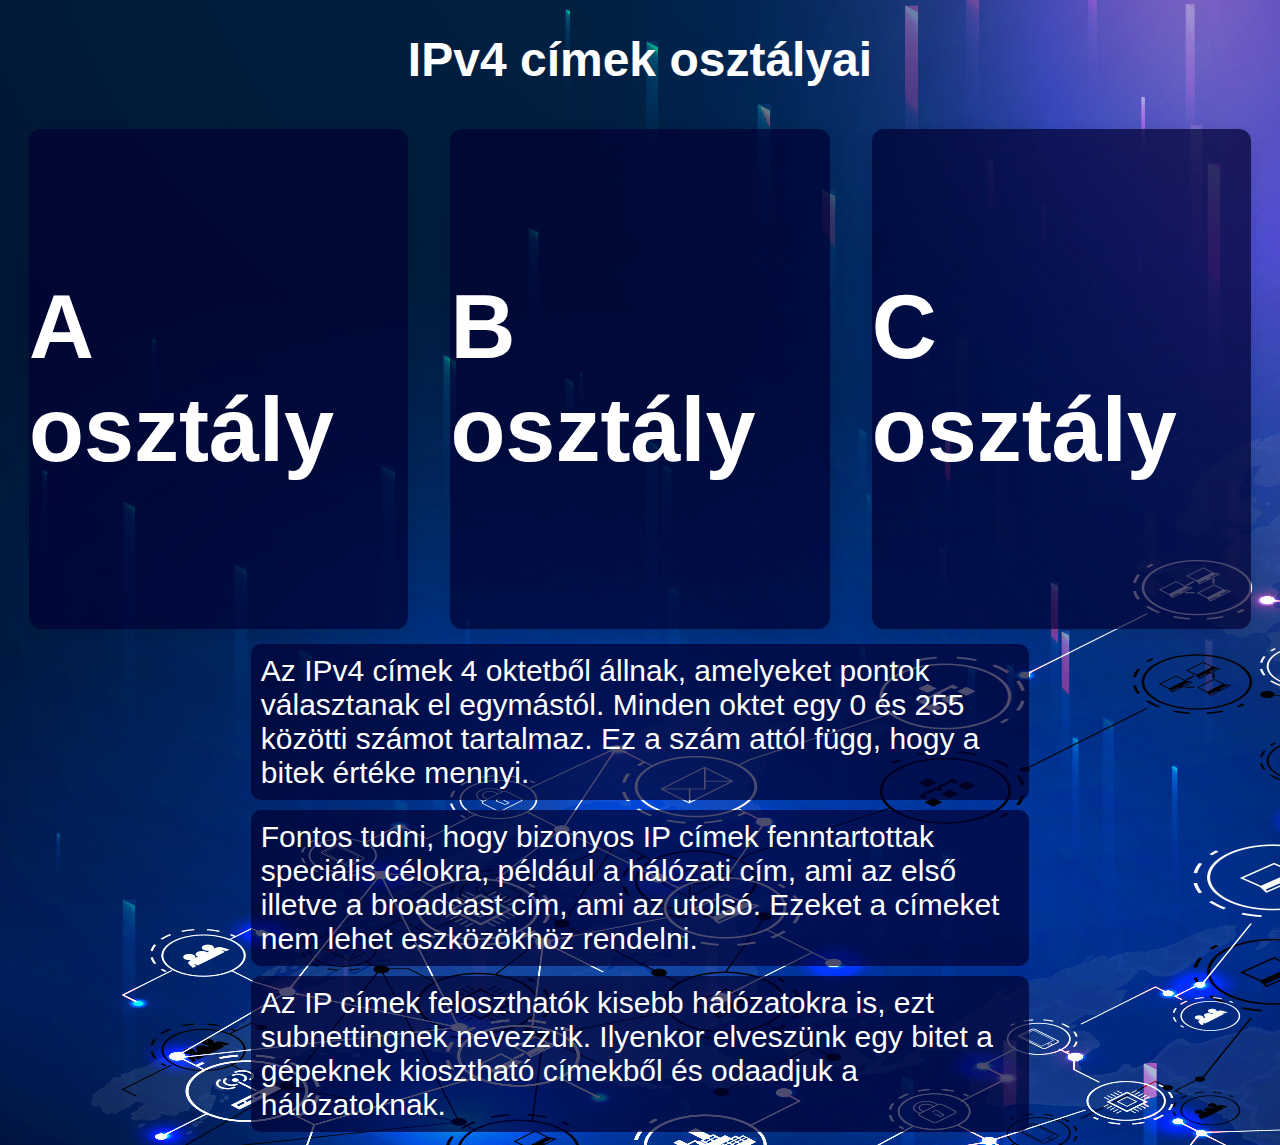
<file: index.html>
<!DOCTYPE html>
<html lang="hu">
<head>
    <meta charset="UTF-8">
    <meta name="viewport" content="width=device-width, initial-scale=1.0">
    <link rel="stylesheet" href="ipgifstyle.css">
    <title>IPv4 címek bemutatása</title>
</head>
<body>
    <div class="header">
        <h1>IPv4 címek osztályai</h1>
    </div>
    <div class="parent-container">
        <div class="card-container1">
            <div class="rotating-card">
                <div class="card-front">
                    <h2>A osztály</h2>
                </div>
                <div class="card-back">
                    <p class="justify-text">
                        Ebben az osztályban az első 8 bit a hálózatot mutatja, a többi bit kiosztható cím.
                        Összesen 2^24-2=16777214 gép csatlakoztatható egy A osztályú hálózathoz.
                    </p>
                    <img class="card-back-pic" src="img/AClass.png" alt="A osztályú IPcím">
                </div>
            </div>
        </div>
        <div class="card-container2">
            <div class="rotating-card">
                <div class="card-front">
                    <h2>B osztály</h2>
                </div>
                <div class="card-back">
                    <p class="justify-text">
                        Ebben az osztályban a bitek fele a hálózatot, a másik fele pedig a gépet azonosítja.
                        Összesen 2^16-2=65534 gép csatlakoztatható egy B osztályú hálózathoz.
                    </p>
                    <img class="card-back-pic" src="img/BClass.png" alt="B osztályú IPcím">
                </div>
            </div>
        </div>
        <div class="card-container3">
            <div class="rotating-card">
                <div class="card-front">
                    <h2>C osztály</h2>
                </div>
                <div class="card-back">
                    <p class="justify-text">
                        Ebben az osztályban az első 3 oktet a hálózatot mutatja a 4. oktet pedig a gépet azonosítja.
                        Összesen 2^8-2=254 gép csatlakoztatható egy C osztályú hálózathoz.
                    </p>
                    <img class="card-back-pic" src="img/CClass.png" alt="C osztályú IPcím">
                </div>
            </div>
        </div>
    </div>
    <div class="explanation">
        <p class="explanation-text">
            Az IPv4 címek 4 oktetből állnak, amelyeket pontok választanak el egymástól.
            Minden oktet egy 0 és 255 közötti számot tartalmaz. Ez a szám attól függ, hogy a bitek értéke mennyi.
        </p>
        <p class="explanation-text">
            Fontos tudni, hogy bizonyos IP címek fenntartottak speciális célokra, például a hálózati cím, ami az első illetve a broadcast cím, ami az utolsó. Ezeket a címeket nem lehet eszközökhöz rendelni.
        </p>
        <p class="explanation-text">
            Az IP címek feloszthatók kisebb hálózatokra is, ezt subnettingnek nevezzük. Ilyenkor elveszünk egy bitet a gépeknek kiosztható címekből és odaadjuk a hálózatoknak.
        </p>
    </div>
</body>
</html>
</file>
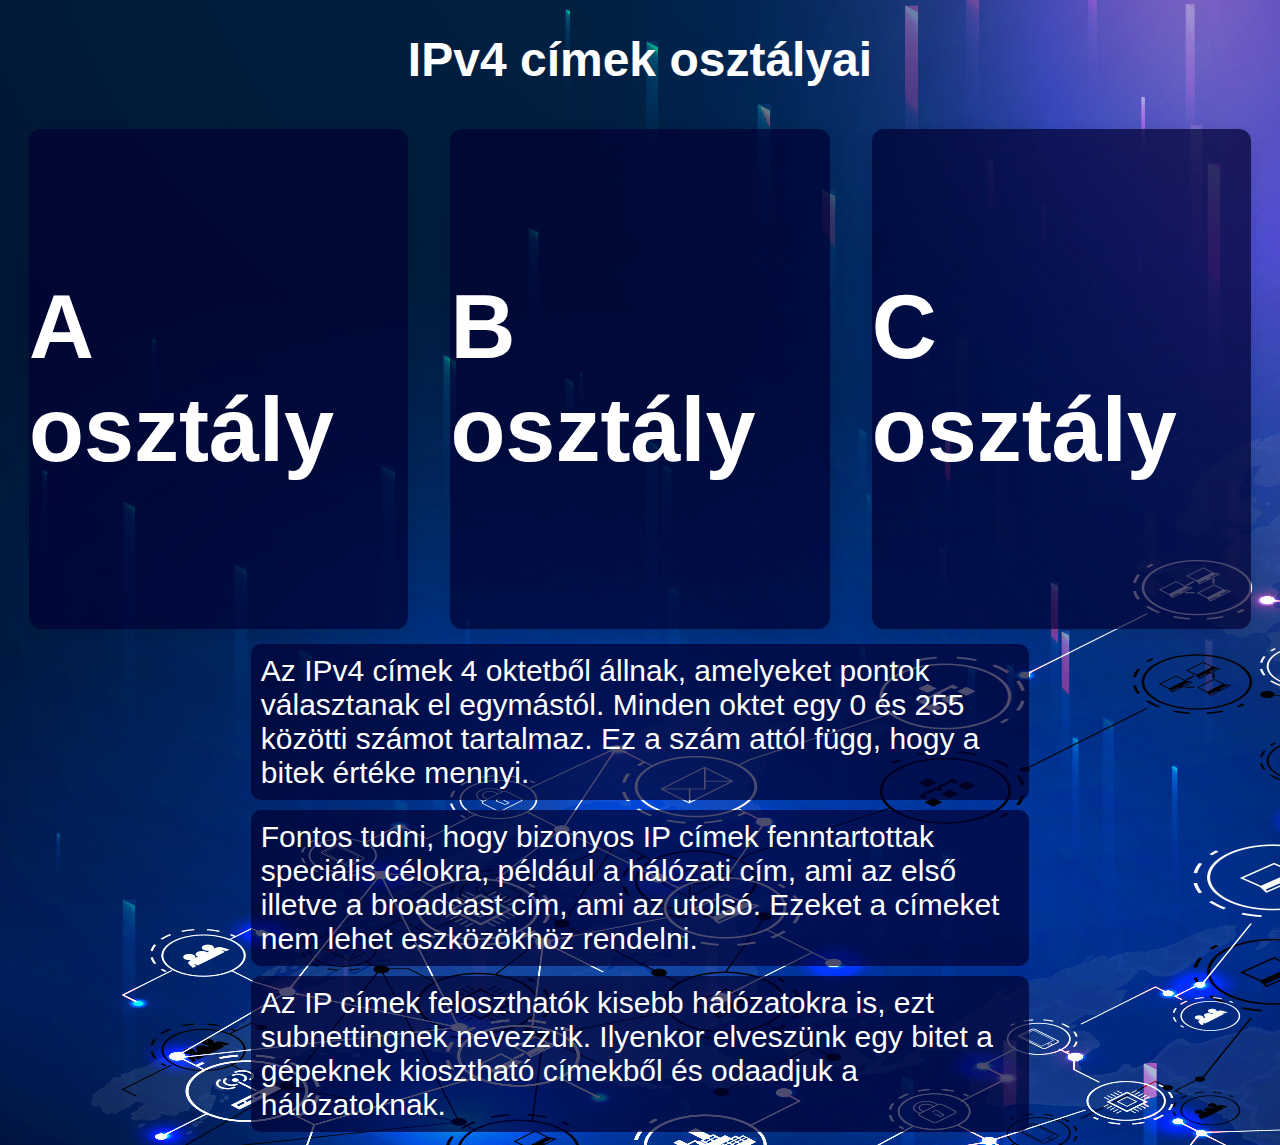
<file: ipgif.html>
<!DOCTYPE html>
<html lang="hu">
<head>
    <meta charset="UTF-8">
    <meta name="viewport" content="width=device-width, initial-scale=1.0">
    <link rel="stylesheet" href="ipgifstyle.css">
    <title>IPv4 címek bemutatása</title>
</head>
<body>
    <div class="header">
        <h1>IPv4 címek osztályai</h1>
    </div>
    <div class="parent-container">
        <div class="card-container1">
            <div class="rotating-card">
                <div class="card-front">
                    <h2>A osztály</h2>
                </div>
                <div class="card-back">
                    <p class="justify-text">
                        Ebben az osztályban az első 8 bit a hálózatot mutatja, a többi bit kiosztható cím.
                        Összesen 2^24-2=16777214 gép csatlakoztatható egy A osztályú hálózathoz.
                    </p>
                    <img class="card-back-pic" src="img/AClass.png" alt="A osztályú IPcím">
                </div>
            </div>
        </div>
        <div class="card-container2">
            <div class="rotating-card">
                <div class="card-front">
                    <h2>B osztály</h2>
                </div>
                <div class="card-back">
                    <p class="justify-text">
                        Ebben az osztályban a bitek fele a hálózatot, a másik fele pedig a gépet azonosítja.
                        Összesen 2^16-2=65534 gép csatlakoztatható egy B osztályú hálózathoz.
                    </p>
                    <img class="card-back-pic" src="img/BClass.png" alt="B osztályú IPcím">
                </div>
            </div>
        </div>
        <div class="card-container3">
            <div class="rotating-card">
                <div class="card-front">
                    <h2>C osztály</h2>
                </div>
                <div class="card-back">
                    <p class="justify-text">
                        Ebben az osztályban az első 3 oktet a hálózatot mutatja a 4. oktet pedig a gépet azonosítja.
                        Összesen 2^8-2=254 gép csatlakoztatható egy C osztályú hálózathoz.
                    </p>
                    <img class="card-back-pic" src="img/CClass.png" alt="C osztályú IPcím">
                </div>
            </div>
        </div>
    </div>
    <div class="explanation">
        <p class="explanation-text">
            Az IPv4 címek 4 oktetből állnak, amelyeket pontok választanak el egymástól.
            Minden oktet egy 0 és 255 közötti számot tartalmaz. Ez a szám attól függ, hogy a bitek értéke mennyi.
        </p>
        <p class="explanation-text">
            Fontos tudni, hogy bizonyos IP címek fenntartottak speciális célokra, például a hálózati cím, ami az első illetve a broadcast cím, ami az utolsó. Ezeket a címeket nem lehet eszközökhöz rendelni.
        </p>
        <p class="explanation-text">
            Az IP címek feloszthatók kisebb hálózatokra is, ezt subnettingnek nevezzük. Ilyenkor elveszünk egy bitet a gépeknek kiosztható címekből és odaadjuk a hálózatoknak.
        </p>
    </div>
</body>
</html>
</file>
<file: ipgifstyle.css>
body{
    background-image: url('img/IPbackground.jpg ');
    color: white;
    font-family: Arial, sans-serif;
}

/* Rotating card styles */
.card-container1, .card-container2, .card-container3 {
    perspective: 1000px;
    width: 30%;
    margin: 10px auto;
}
.rotating-card {
    width: 100%;
    height: 500px;
    position: relative;
    transform-style: preserve-3d;
    transition: transform 0.6s cubic-bezier(0.4,0.2,0.2,1);
    cursor: pointer;
}
.card-container1:hover .rotating-card {
    transform: rotateY(180deg);
}
.card-container2:hover .rotating-card {
    transform: rotateY(180deg);
}
.card-container3:hover .rotating-card {
    transform: rotateY(180deg);
}
.card-front, .card-back {
    position: absolute;
    width: 100%;
    height: 100%;
    backface-visibility: hidden;
    display: flex;
    flex-direction: column;
    align-items: center;
    justify-content: center;
    border-radius: 12px;
    box-shadow: 0 4px 16px rgba(0,0,0,0.12);
}
.card-back {
    color: white;
    background-color: rgba(0,0,50,0.7);
    transform: rotateY(180deg);
    text-align: center;
}

.card-front{
    font-size: 60px;
    color: white;
    background-color: rgba(0,0,50,0.7);
}

.header {
    text-align: center;
    font-size: 24px;
    font-weight: bold;
    margin-bottom: 20px;
}

.parent-container {
    display: flex;

}

.bevezetes {
    width: 80%;
    margin: 0 auto 30px auto;
    font-size: 18px;
    line-height: 1.6;
    text-align: center;
}

.IPpic {
    width: 50%;
    margin-top: 20px;
    border-radius: 10px;
}

.card-back-pic {
    width: 90%;
    border-radius: 10px;
    margin-top: 15px;
}

.explanation {
    display: flex;
    flex-direction: column;
    align-items: center;
    justify-content: center;
}

.explanation-text {
    background-color: rgba(0,0,50,0.7);
    width: 60%;
    border-radius: 10px;
    padding: 10px;
    font-size: 30px;
    margin-top: 5px;
    margin-bottom: 5px;
}

@media (max-width: 800px) {
  .parent-container {
    flex-direction: column;
    align-items: center;
  }
  .card-container1, .card-container2, .card-container3 {
    width: 90%;
    margin: 10px 0;
  }
}
</file>
